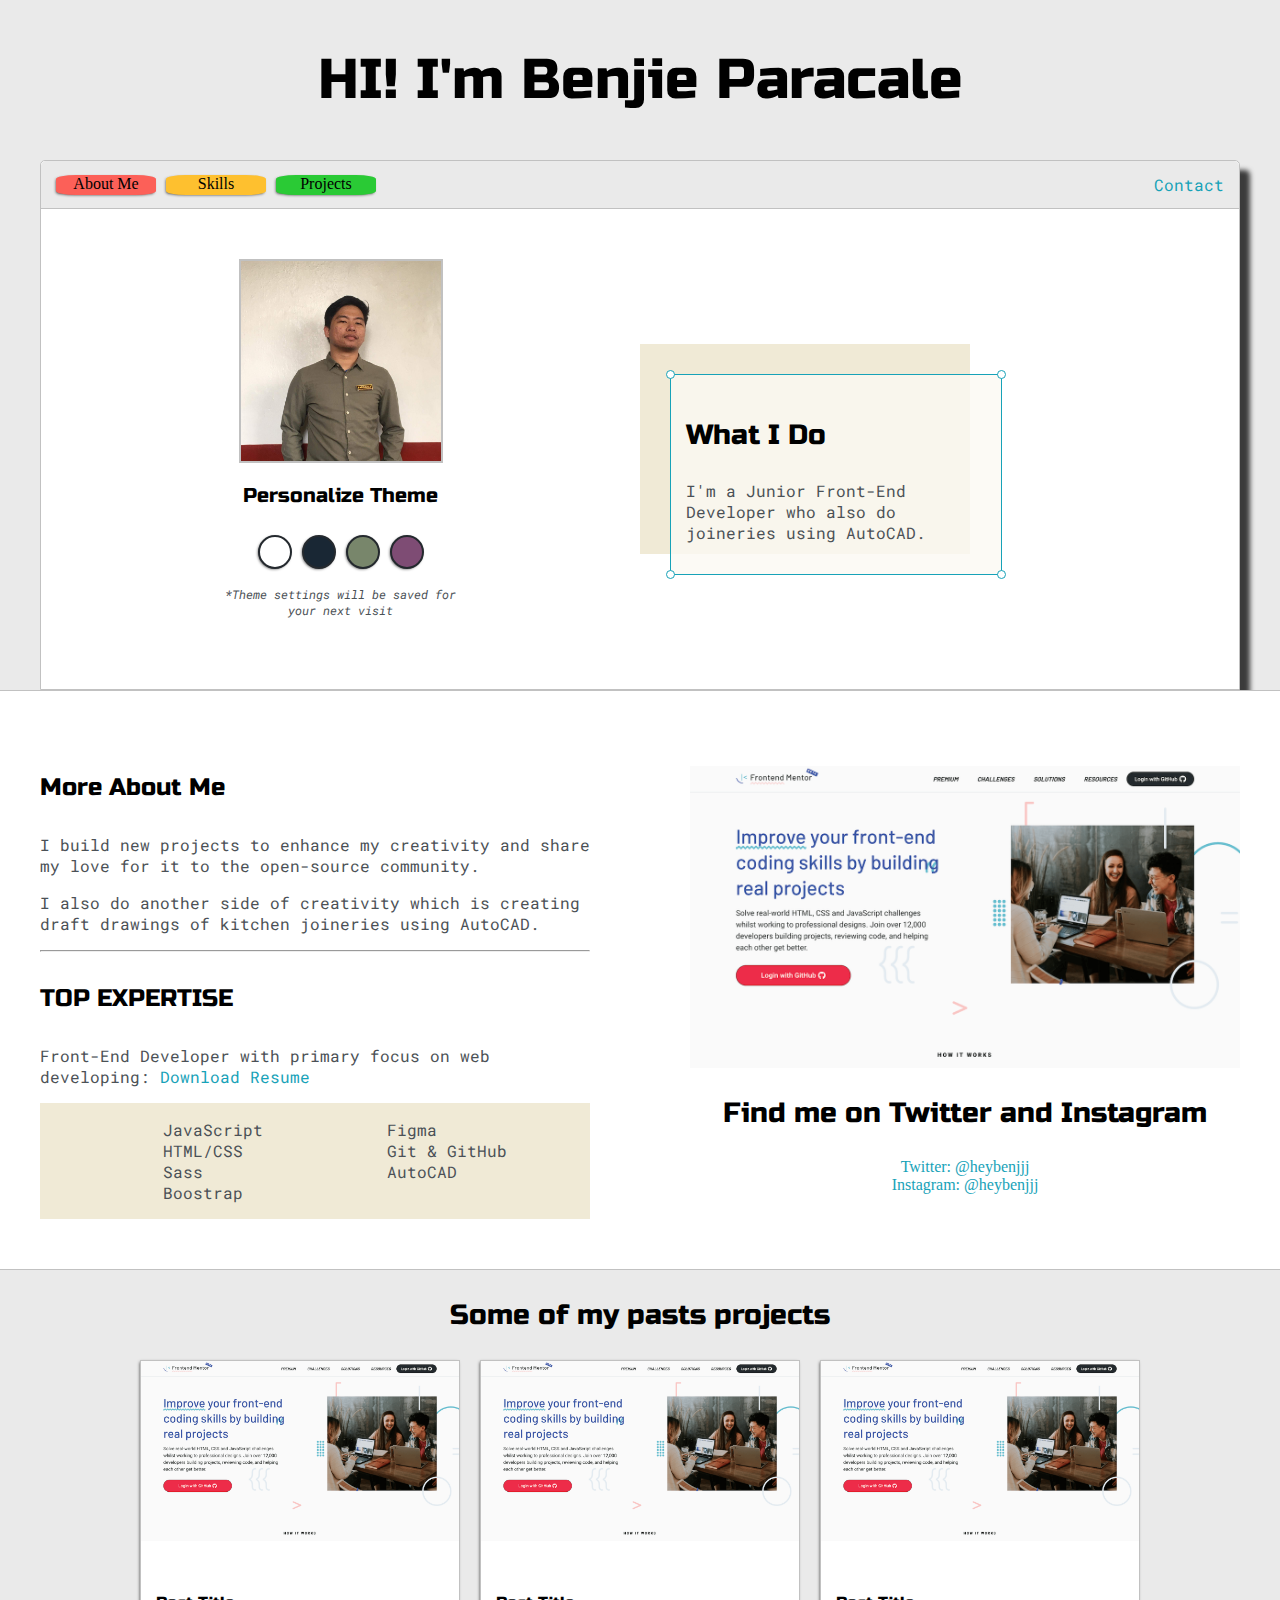
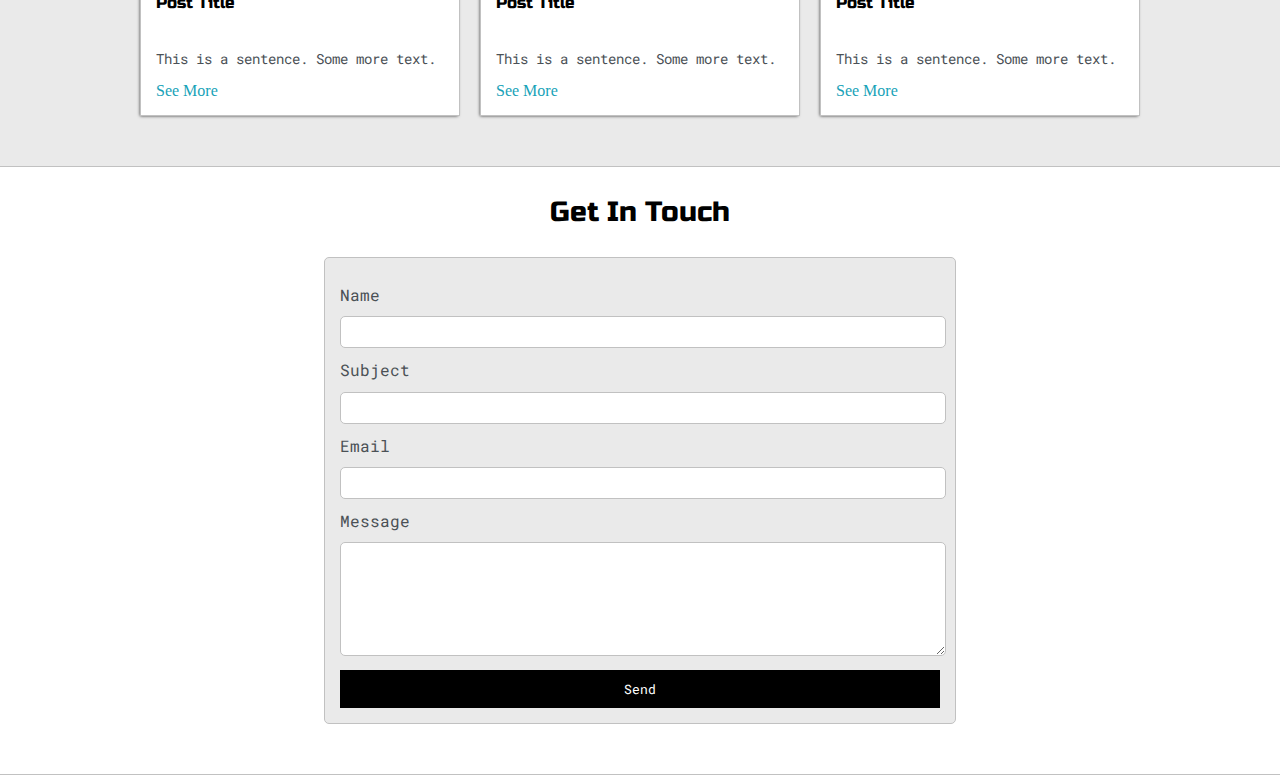
<file: index.html>
<!DOCTYPE html>
<html lang="en">
 <head>
     <title>Benjie Paracale</title>
     <meta name="viewport" content="width=device-width, initial-scale=1, maximum-scale=1, minimum-scale=1" />

     <link href="https://fonts.googleapis.com/css2?family=Russo+One&display=swap" rel="stylesheet">
     <link href="https://fonts.googleapis.com/css2?family=Roboto+Mono:ital,wght@1,500&family=Russo+One&display=swap" rel="stylesheet">

     <link rel="stylesheet" type="text/css" href="style.css">

     <link id="theme-style" rel="stylesheet" type="text/css" href="">
 </head>
 <body>

     <section class="s1">
         <div class="main-container">
             <div class="greeting-wrapper">
                 <h1>HI! I'm Benjie Paracale</h1>
              </div>

              <div class="intro-wrapper">
                 <div class="nav-wrapper">
                        <div class="dots-wrapper">
                            <a id="dot-1" class="browser-dot" href="#about-me">About Me</a>
                            <a id="dot-2" class="browser-dot" href="#expertise">Skills</a>
                            <a id="dot-3" class="browser-dot" href="#projects">Projects</a>
                        </div>

                        <ul id="navigation">
                            <li><a href="#contacts">Contact</a></li>
                        </ul>
                    </div>

                 <div class="left-column">
                     <img id="profile-pic" src="images/profile_picture.png" alt="profile-image">
                     <h5 style="text-align: center;line-height: 0;">Personalize Theme</h5>

                     <div id="theme-options-wrapper">
                         <div data-mode="light" id="light-mode" class="theme-dot"></div>
                         <div data-mode="blue" id="blue-mode" class="theme-dot"></div>
                         <div data-mode="green" id="green-mode" class="theme-dot"></div>
                         <div data-mode="purple" id="purple-mode" class="theme-dot"></div>
                     </div>

                     <p id="settings-note">*Theme settings will be saved for<br>your next visit</p>
                 </div>

                 <div class="right-column">
                     <div id="preview-shadow">
                         <div id="preview">
                             <div id="corner-tl" class="corner"></div>
                             <div id="corner-tr" class="corner"></div>
                             <h3>What I Do</h3>
                             <p>I'm a Junior Front-End Developer who
                             also do joineries using AutoCAD.
                             </p>
                             <div id="corner-br" class="corner"></div>
                             <div id="corner-bl" class="corner"></div>
                          </div>
                     </div>
                 </div>
             </div>
         </div>
     </section>

     <section id="about-me" class="s2">
         <div class="main-container">
             <div class="about-wrapper">
                  <div class="container">
                      <h4>More About Me</h4>

                       <p>
                          I build new projects to enhance my creativity and
                          share my love for it to the open-source community.
                      </p>

                       <p>
                         I also do another side of creativity which is creating
                         draft drawings of kitchen joineries using AutoCAD.
                      </p>

                      <hr>

                      <h4 id="expertise">TOP EXPERTISE</h4>
                       <p>
                         Front-End Developer with primary focus on web developing:
                         <a target="_blank" href="CV of Paracale, Benjie.pdf">Download Resume</a>
                      </p>

                      <div id="skills">
                          <ul>
                              <li>JavaScript</li>
                              <li>HTML/CSS</li>
                              <li>Sass</li>
                              <li>Boostrap</li>
                          </ul>

                          <ul>
                             <li>Figma</li>
                             <li>Git & GitHub</li>
                             <li>AutoCAD</li>
                          </ul>
                     </div>
                 </div>

                 <div class="social-links">
                     <img id="social-img" src="images/fron_end_mentor.png" alt="social-medias-images">
                     <h3>Find me on Twitter and Instagram</h3>

                     <a target="_blank" href="#">Twitter: @heybenjjj</a>
                     <a target="_blank" href="#">Instagram: @heybenjjj</a>
                 </div>
             </div>
         </div>
     </section>

     <section id="projects" class="s1">
         <div class="main-container">
             <h3 style="text-align: center;">Some of my pasts projects</h3>
              <div class="post-wrapper">

                <div>
                    <div class="post">
                        <img class="thumbnail" src="images/fron_end_mentor.png" alt="fronEndMentor-projects"></img>
                        <div class="post-preview">
                            <h6 class="pos-title">Post Title</h6>
                            <p class="post-intro">This is a sentence. Some more text.</p>
                            <a href="post.html">See More</a>
                        </div>
                    </div>
                </div>

                <div>
                    <div class="post">
                        <img class="thumbnail" src="images/fron_end_mentor.png" alt="fronEndMentor-projects"></img>
                        <div class="post-preview">
                            <h6 class="pos-title">Post Title</h6>
                            <p class="post-intro">This is a sentence. Some more text.</p>
                            <a href="">See More</a>
                        </div>
                    </div>
                </div>

                <div>
                    <div class="post">
                        <img class="thumbnail" src="images/fron_end_mentor.png" alt="fronEndMentor-projects"></img>
                        <div class="post-preview">
                            <h6 class="pos-title">Post Title</h6>
                            <p class="post-intro">This is a sentence. Some more text.</p>
                            <a href="">See More</a>
                        </div>
                    </div>
                </div>

              </div>
         </div>
     </section>

     <section id="contacts" class="s2">
          <div class="main-container">
                <h3 style="text-align: center;">Get In Touch</h3>
                <form id="contact-form">
                    <label>Name</label>
                    <input type="text" class="input-field" name="name">

                    <label>Subject</label>
                    <input type="text" class="input-field" name="subject">

                    <label>Email</label>
                    <input type="text" class="input-field" name="email">

                    <label>Message</label>
                    <textarea class="input-field" name="message"></textarea>

                    <input id="submit-btn" type="submit" value="Send">
                </form>
          </div>
     </section>
        <script type="text/javascript" src="script.js"></script>
 </body>
</html>
</file>
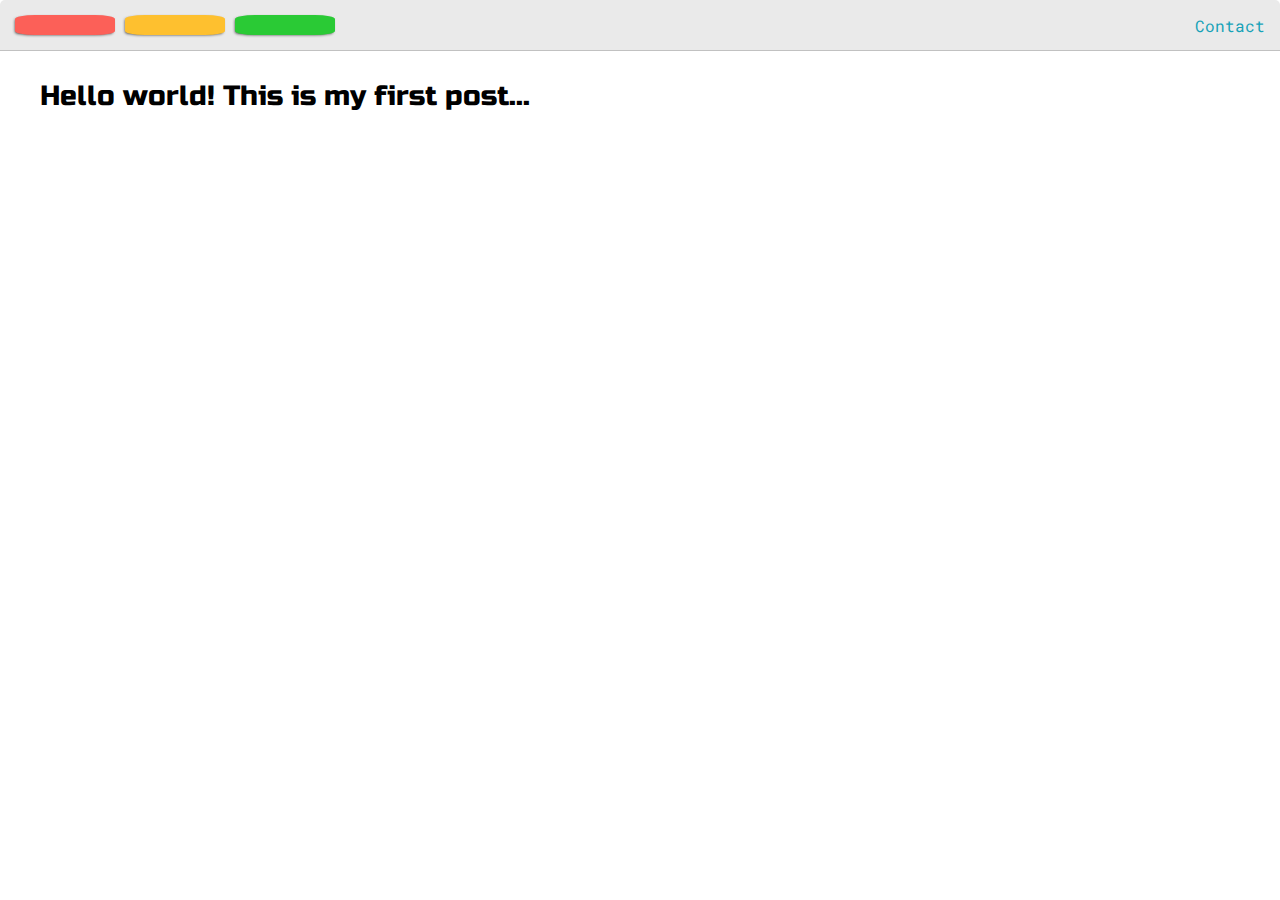
<file: post.html>
<!DOCTYPE html>
<html lang="en">
 <head>
     <title>Post Name</title>
     <meta name="viewport" content="width=device-width, initial-scale=1, maximum-scale=1, minimum-scale=1" />

     <link href="https://fonts.googleapis.com/css2?family=Russo+One&display=swap" rel="stylesheet">

     <link href="https://fonts.googleapis.com/css2?family=Roboto+Mono:ital,wght@1,500&family=Russo+One&display=swap" rel="stylesheet">

     <link rel="stylesheet" type="text/css" href="style.css">
 </head>

 <body>
        <div class="nav-wrapper">
            <a href="index.html">
                <div class="dots-wrapper">
                    <div id="dot-1" class="browser-dot"></div>
                    <div id="dot-2" class="browser-dot"></div>
                    <div id="dot-3" class="browser-dot"></div>
                </div>
            </a>

            <ul id="navigation">
                <li><a href="#">Contact</a></li>
            </ul>
        </div>
        
        <div class="main-container">
            <h3>Hello world! This is my first post...</h3>
        </div>
 </body>
</html>
</file>
<file: style.css>
:root {
    --mainColor:#eaeaea;
    --secondaryColor:#fff;
    --borderColor:#c1c1c1;
    --mainText:black;
    --secondaryText: #4b5156;
    --themeDotBorder: #24292e;
    --previewBG: rgb(251, 249, 243, 0.8);
    --previewShadow: #f0ead6;
    --buttonColor: black;
}

html, body {
    padding: 0;
    margin: 0;
}

body *{
    transition: 0.3s;
}

h1, h2, h3, h4, h5, h6, strong {
    color: var(--mainText);
    font-family: 'Russo One', sans-serif;
    font-weight: 500;
}

p, li, span, label, input, textarea {
    color: var(--secondaryText);
    font-family: 'Roboto Mono', monospace;
}

a {
    text-decoration: none;
    color: #17a2b8;
}

ul {
    list-style: none;
}

h1{ font-size: 56px;}
h2{ font-size: 36px;}
h3{ font-size: 28px;}
h4{ font-size: 24px;}
h5{ font-size: 20px;}
h6{ font-size: 16px;}

.s1 {
    overflow: auto;
    background-color: var(--mainColor);
    border-bottom: 1px solid var(--borderColor);
}

.s2 {
    overflow: auto;
    background-color: var(--secondaryColor);
    border-bottom: 1px solid var(--borderColor);
}

.main-container {
    width: 1200px;
    margin: 0 auto;
}

.greeting-wrapper{
    display: grid;
    text-align: center;
    justify-content: center;
    align-content: center;
    min-height: 10em;
}

.intro-wrapper {
    background-color: var(--secondaryColor);
    border: 1px solid var(--borderColor);
    border-radius: 5px 5px 0 0;
    -webkit-box-shadow: 10px 10px 5px 0px rgba(0,0,0,0.75);
    -moz-box-shadow: 10px 10px 5px 0px rgba(0,0,0,0.75);
    box-shadow: 10px 10px 5px 0px rgba(0,0,0,0.75);
    display: grid;
    grid-template-columns: 1fr 1fr;
    grid-template-rows: 3em 30em;
    grid-template-areas: 
       'nav-wrapper nav-wrapper'
       'left-column right-column'
    ;
}

.nav-wrapper {
    border-radius: 5px 5px 0px 0px;
    grid-area: nav-wrapper;
    border-bottom: 1px solid var(--borderColor);
    display: flex;
    justify-content: space-between;
    align-items: center;
    background-color: var(--mainColor);
}

#navigation {
    margin: 0;
    padding: 10px;
}

#navigation li {
    display: inline-block;
    margin-right: 5px;
    margin-left: 5px;
}

.dots-wrapper {
    display: flex;
    padding: 10px;
}

#dot-1 {
    background-color: #FC6058;
}

#dot-2 {
    background-color: #FEC02F;
}

#dot-3 {
    background-color: #2ACA35;
}

.browser-dot {
    text-align: center;
    color: black;
    height: 20px;
    width: 100px;
    border-radius: 20%;
    margin: 5px;

    -webkit-box-shadow: -1px 1px 3px -1px rgba(0,0,0,0.75);
    -moz-box-shadow: -1px 1px 3px -1px rgba(0,0,0,0.75);
    box-shadow: -1px 1px 3px -1px rgba(0,0,0,0.75);

}

#navigation {
    margin: 0;
    padding: 10px;
}

#navigation li {
    display: inline-block;
    margin-right: 5px;
    margin-left: 5px;
}

.browser-dot:hover {
    background-color: #e1e1e1;
}

.left-column {
    grid-area: left-column;
    padding-top: 50px;
    padding-bottom: 50px;
}

#profile-pic {
    display: block;
    margin: 0 auto;
    height: 200px;
    width: 200px;
    object-fit: cover;
    border: 2px solid var(--borderColor);
}

#theme-options-wrapper {
    display: flex;
    justify-content: center;
} 

.theme-dot {
    height: 30px;
    width: 30px;
    background-color: black;
    border-radius: 50%;
    margin: 5px;
    border: 2px solid var(--themeDotBorder);
    -webkit-box-shadow: -1px 1px 3px -1px rgba(0,0,0,0.75);
    -moz-box-shadow: -1px 1px 3px -1px rgba(0,0,0,0.75);
    box-shadow: -1px 1px 3px -1px rgba(0,0,0,0.75);
    cursor: pointer;
    border-width: right-column;
}

.theme-dot:hover {
    border-width: 5px;
}

#light-mode {
    background-color: #fff;
}

#blue-mode {
    background-color: #192734;
}

#green-mode {
    background-color: #78866b;
}

#purple-mode {
    background-color: #7E4C74;
}

#settings-note {
    font-size: 12px;
    font-style: italic;
    text-align: center;
}

.right-column {
    grid-area: right-column;
    display: grid;
    align-content: center;

    padding-top: 50px;
    padding-bottom: 50px;
}

#preview-shadow {
    background-color: var(--previewShadow);
    width: 300px;
    height: 180px;
    padding-left: 30px;
    padding-top: 30px;
}

#preview {
    width: 300px;
    border: 1.5px solid #17a2b8;
    background-color: var(--previewBG);
    padding: 15px;
    position: relative;
}

.corner {
    height: 7px;
    width: 7px;
    border-radius: 50%;
    border: 1.5px solid #17a2b8;
    background-color: #ffff;
    position: absolute;
}

#corner-tl {
    top: -5px;
    left: -5px;
}

#corner-tr {
    top: -5px;
    right: -5px;
}

#corner-br {
    bottom: -5px;
    right: -5px;
}

#corner-bl {
    bottom: -5px;
    left: -5px;
}

.about-wrapper {
    display: grid;
    grid-template-columns: repeat( auto-fit, minmax(320px, 1fr));
    padding-bottom: 50px;
    padding-top: 50px;
    gap: 100px;
}

#skills {
    display: flex;
    justify-content: space-evenly;
    background-color: var(--previewShadow);
}

.social-links {
    display: grid;
    align-content: center;
    text-align: center;
}

#social-img {
    width: 100%;
}

.post-wrapper {
    display: grid;
    grid-template-columns: repeat(auto-fit, 320px);
    gap: 20px;
    justify-content: center;
    padding-bottom: 50px;
}

.post {
    border: 1px solid var(--borderColor);
    -webkit-box-shadow: -1px 1px 3px -1px rgba(0,0,0,0.75);
    -moz-box-shadow: -1px 1px 3px -1px rgba(0,0,0,0.75);
    box-shadow: -1px 1px 3px -1px rgba(0,0,0,0.75);
}

.thumbnail {
    display: block;
    width: 100%;
    height: 180px;
    object-fit: cover;
}

.post-preview {
    background-color: #fff;
    padding: 15px;
}

.post-title {
    color: black;
    margin: 0;
}

.post-intro {
    color: #4b5156;
    font-size: 14px;
}

#contact-form {
    display: block;
    max-width: 600px;
    margin: 0 auto;
    border: 1px solid var(--borderColor);
    padding: 15px;
    border-radius: 5px;
    background-color: var(--mainColor);
    margin-bottom: 50px;
}

#contact-form label{
    line-height: 2.7em;
}

#contact-form textarea{
    min-height: 100px;
    font-size: 14px;
}

.input-field {
    width: 100%;
    padding-top: 10px;
    background-color: var(--secondaryColor);
    border-radius: 5px;
    border: 1px solid var(--borderColor);
    font-size: 14px;
}

#submit-btn {
    margin-top: 10px;
    width: 100%;
    padding-top: 10px;
    padding-bottom: 10px;
    color: #fff;
    background-color: var(--buttonColor);
    border: none;
}

@media screen and (max-width: 1200px) {
    .main-container{
        width: 95%;
    }
    
}

@media screen and (max-width: 800px) {
    .intro-wrapper {
        grid-template-columns: 1fr;
        grid-template-areas: 
           'nav-wrapper'
           'left-column'
           'right-column'
        ;
    }

    .right-column {
        justify-content: center;
    }
}
</file>
